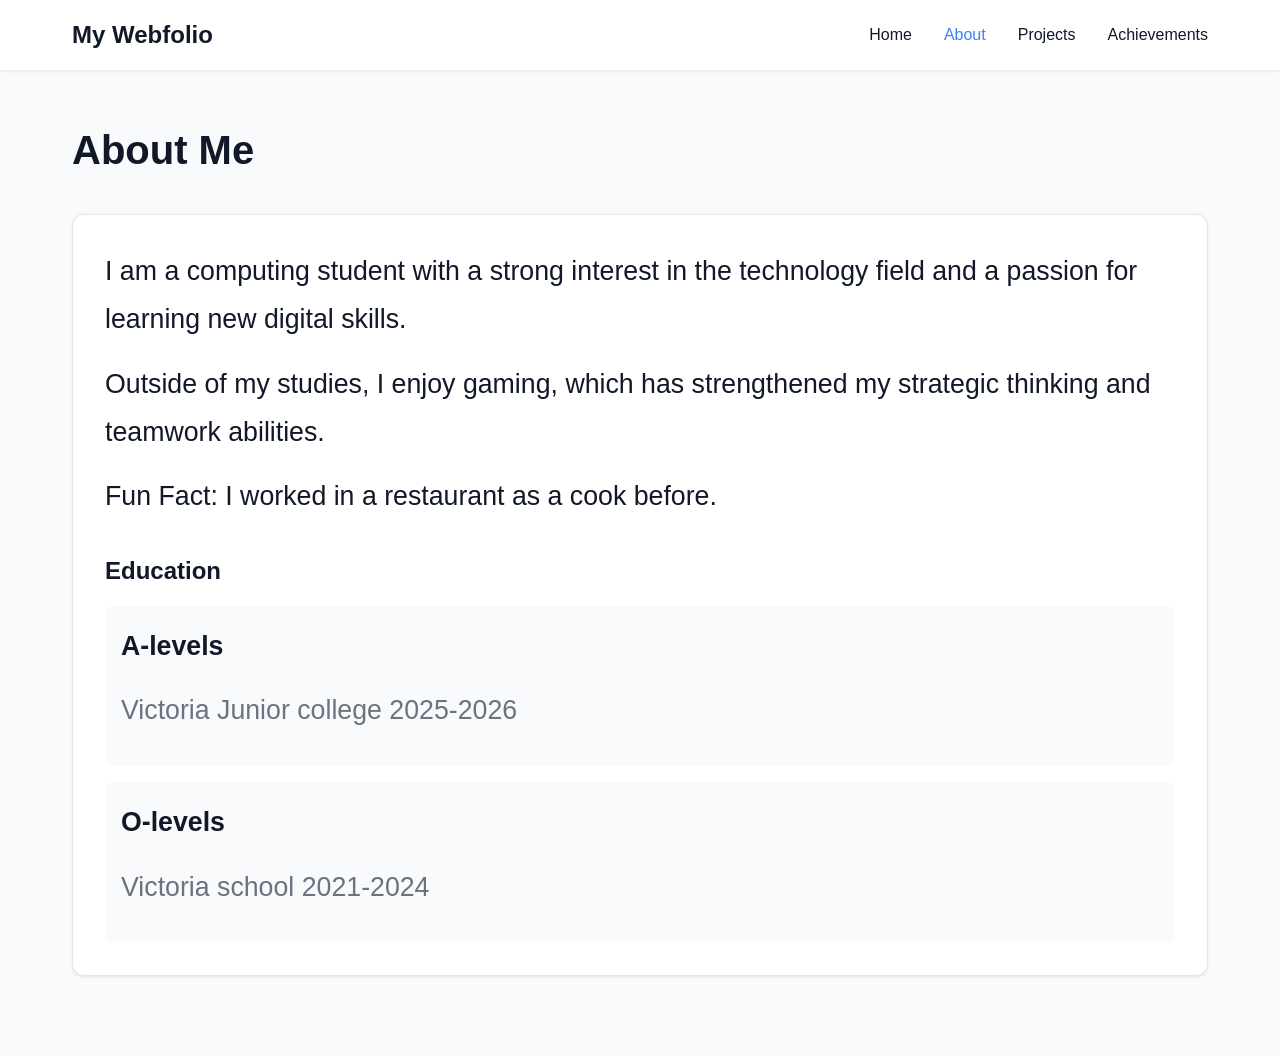
<file: about.html>
<!DOCTYPE html>
<html lang="en">
<head>
    <meta charset="UTF-8">
    <meta name="viewport" content="width=device-width, initial-scale=1.0">
    <title>About Me - My Webfolio</title>
    <link rel="stylesheet" href="styles.css">
</head>
<body>
    <nav>
        <div class="nav-container">
            <div class="logo">My Webfolio</div>
            <ul class="nav-links">
                <li><a href="index.html">Home</a></li>
                <li><a href="about.html" class="active">About</a></li>
                <li><a href="projects.html">Projects</a></li>
                <li><a href="skills.html">Achievements</a></li>

            </ul>
        </div>
    </nav>

    <div class="container">
        <h2>About Me</h2>
        <div class="card">
            <p>I am a computing student with a strong interest in the technology field and a passion for learning new digital skills.</p> 
            <p>Outside of my studies, I enjoy gaming, which has strengthened my strategic thinking and teamwork abilities.</p>
            <p>Fun Fact: I worked in a restaurant as a cook before.</p>
            <div class="education-section">
                <h3>Education</h3>
                <div class="education-card">
                    <p class="education-title">A-levels</p>
                    <p class="education-details">Victoria Junior college 2025-2026</p>
                </div>
                <div class="education-card">
                    <p class="education-title">O-levels</p>
                    <p class="education-details">Victoria school 2021-2024</p>
                </div>
            </div>
        </div>
    </div>

</body>
</html>
</file>
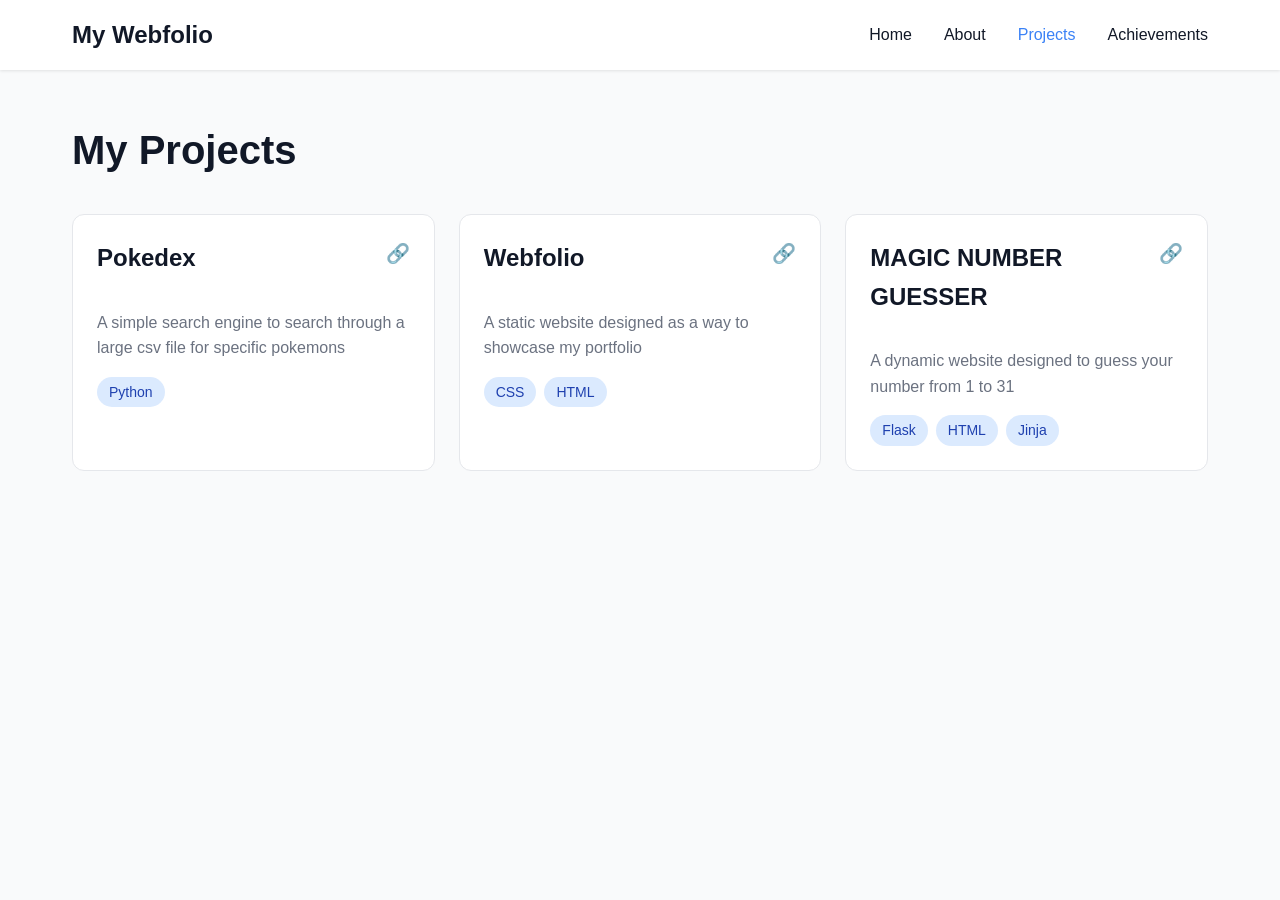
<file: projects.html>
<!DOCTYPE html>
<html lang="en">
<head>
    <meta charset="UTF-8">
    <meta name="viewport" content="width=device-width, initial-scale=1.0">
    <title>Projects - My Webfolio</title>
    <link rel="stylesheet" href="styles.css">
</head>
<body>
    <nav>
        <div class="nav-container">
            <div class="logo">My Webfolio</div>
            <ul class="nav-links">
                <li><a href="index.html">Home</a></li>
                <li><a href="about.html">About</a></li>
                <li><a href="projects.html" class="active">Projects</a></li>
                <li><a href="skills.html">Achievements</a></li>

            </ul>
        </div>
    </nav>

    <div class="container">
        <h2>My Projects</h2>
        <div class="grid">
            <div class="project-card">
                <div class="project-header">
                    <h3>Pokedex</h3>
                    <a href="#" class="external-link">🔗</a>
                </div>
                <p>A simple search engine to search through a large csv file for specific pokemons</p>
                <div class="tech-tags">
                    <span class="tag">Python</span>
                </div>
            </div>
            <div class="project-card">
                <div class="project-header">
                    <h3>Webfolio</h3>
                    <a href="#" class="external-link">🔗</a>
                </div>
                <p>A static website designed as a way to showcase my portfolio</p>
                <div class="tech-tags">
                    <span class="tag">CSS</span>
                    <span class="tag">HTML</span>
                </div>
            </div>

            <div class="project-card">
                <div class="project-header">
                    <h3>MAGIC NUMBER GUESSER</h3>
                    <a href="loljerk.pythonanywhere.com" class="external-link">🔗</a>
                </div>
                <p>A dynamic website designed to guess your number from 1 to 31</p>
                <div class="tech-tags">
                    <span class="tag">Flask</span>
                    <span class="tag">HTML</span>
                    <span class="tag">Jinja</span>
                </div>
            </div>
            </div>
        </div>
    </div>


</body>
</html>
</file>
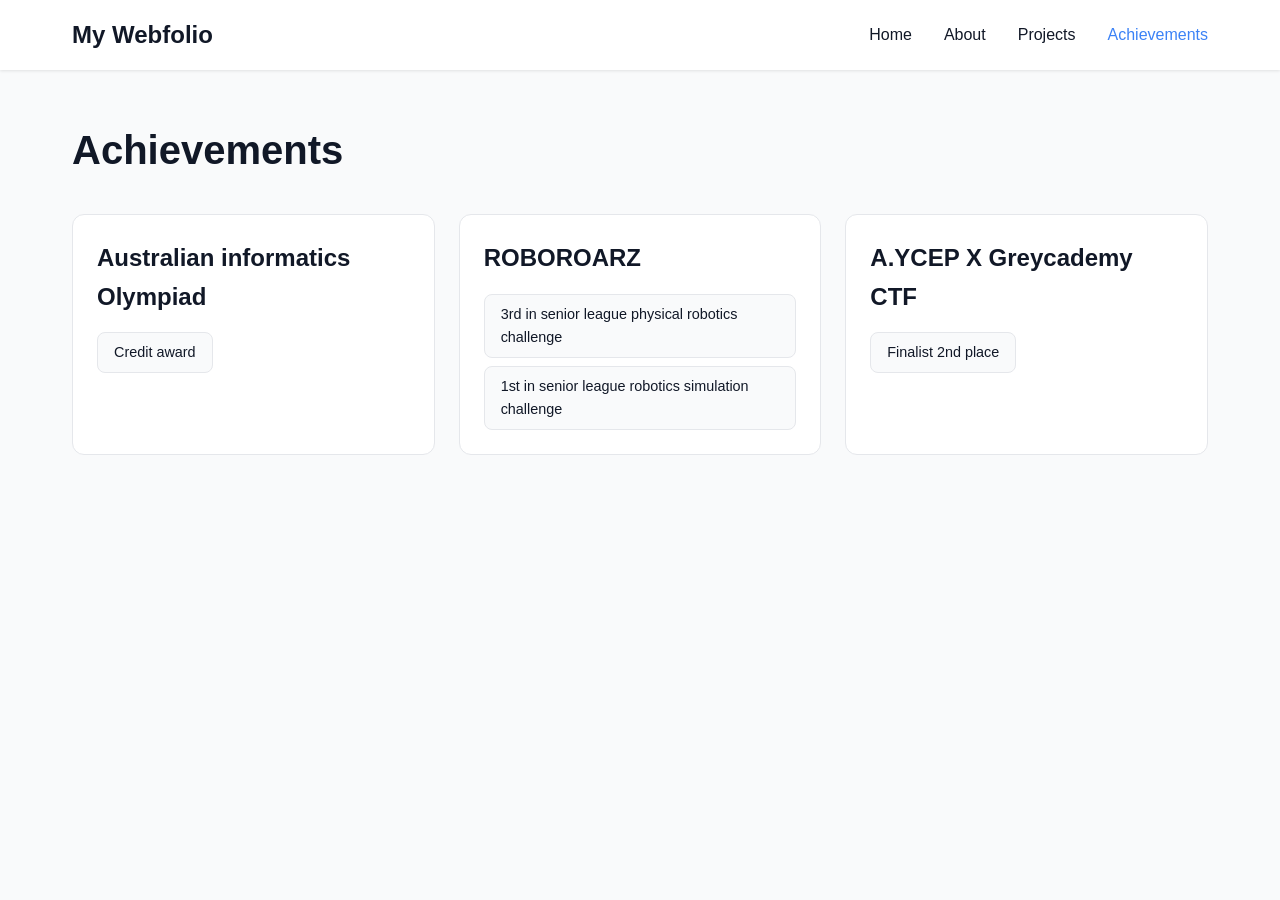
<file: skills.html>
<!DOCTYPE html>
<html lang="en">
<head>
    <meta charset="UTF-8">
    <meta name="viewport" content="width=device-width, initial-scale=1.0">
    <title>Skills - My Webfolio</title>
    <link rel="stylesheet" href="styles.css">
</head>
<body>
    <nav>
        <div class="nav-container">
            <div class="logo">My Webfolio</div>
            <ul class="nav-links">
                <li><a href="index.html">Home</a></li>
                <li><a href="about.html">About</a></li>
                <li><a href="projects.html">Projects</a></li>
                <li><a href="skills.html" class="active">Achievements</a></li>

            </ul>
        </div>
    </nav>

    <div class="container">
        <h2>Achievements</h2>
        <div class="grid">
            <div class="skill-category">
                <h3>Australian informatics Olympiad</h3>
                <div class="tech-tags">
                    <span class="skill-tag">Credit award</span>
                </div>
            </div>

            <div class="skill-category">
                <h3>ROBOROARZ</h3>
                <div class="tech-tags">
                    <span class="skill-tag">3rd in senior league physical robotics challenge </span>
                    <span class="skill-tag">1st in senior league robotics simulation challenge </span>
                </div>
            </div>

            <div class="skill-category">
                <h3>A.YCEP X Greycademy CTF</h3>
                <div class="tech-tags">
                    <span class="skill-tag">Finalist 2nd place</span>
                </div>
            </div>

        </div>
    </div>


</body>

</html>
</file>
<file: styles.css>
* {
    margin: 0;
    padding: 0;
    box-sizing: border-box;
}

:root {
    --bg-color: #f9fafb;
    --text-color: #111827;
    --card-bg: #ffffff;
    --border-color: #e5e7eb;
    --nav-bg: #ffffff;
    --accent-color: #3b82f6;
    --gray-text: #6b7280;
    --tag-bg: #dbeafe;
    --tag-text: #1e40af;
    --hover-shadow: 0 10px 15px rgba(0,0,0,0.1);
}

@media (prefers-color-scheme: dark) {
    :root {
        --bg-color: #111827;
        --text-color: #f3f4f6;
        --card-bg: #1f2937;
        --border-color: #374151;
        --nav-bg: #1f2937;
        --gray-text: #d1d5db;
        --tag-bg: #1e3a8a;
        --tag-text: #bfdbfe;
    }
}

body {
    font-family: -apple-system, BlinkMacSystemFont, 'Segoe UI', Roboto, Oxygen, Ubuntu, Cantarell, sans-serif;
    background-color: var(--bg-color);
    color: var(--text-color);
    transition: background-color 0.3s, color 0.3s;
    line-height: 1.6;
}

nav {
    background-color: var(--nav-bg);
    box-shadow: 0 1px 3px rgba(0,0,0,0.1);
    position: sticky;
    top: 0;
    z-index: 1000;
}

.nav-container {
    max-width: 1200px;
    margin: 0 auto;
    padding: 1rem 2rem;
    display: flex;
    justify-content: space-between;
    align-items: center;
}

.logo {
    font-size: 1.5rem;
    font-weight: bold;
    color: var(--text-color);
}

.nav-links {
    display: flex;
    gap: 2rem;
    align-items: center;
    list-style: none;
}

.nav-links a {
    color: var(--text-color);
    text-decoration: none;
    transition: color 0.3s;
    font-weight: 500;
}

.nav-links a:hover,
.nav-links a.active {
    color: var(--accent-color);
}

.container {
    max-width: 1200px;
    margin: 0 auto;
    padding: 3rem 2rem;
}

.intro{
    text-align: center;
    padding: 5rem 2rem;
}

.avatar {
    width: 128px;
    height: 128px;
    border-radius: 50%;
    background-color: var(--accent-color);
    margin: 0 auto 2rem;
    display: flex;
    align-items: center;
    justify-content: center;
    font-size: 3rem;
    color: white;
    font-weight: bold;
    overflow: hidden;
}

.avatar img {
    width: 100%;
    height: 100%;
    object-fit: cover;
}

h1 {
    font-size: 3rem;
    margin-bottom: 1rem;
}

h2 {
    font-size: 2.5rem;
    margin-bottom: 2rem;
}

h3 {
    font-size: 1.5rem;
    margin-bottom: 1rem;
}

.subtitle {
    font-size: 1.25rem;
    color: var(--gray-text);
    margin-bottom: 2rem;
}

.social-links {
    display: flex;
    gap: 1rem;
    justify-content: center;
}

.social-link {
    background-color: var(--card-bg);
    border: 1px solid var(--border-color);
    padding: 0.75rem;
    border-radius: 8px;
    text-decoration: none;
    color: var(--text-color);
    transition: box-shadow 0.3s;
    font-size: 1.5rem;
}

.social-link:hover {
    box-shadow: 0 4px 6px rgba(0,0,0,0.1);
}

.card {
    background-color: var(--card-bg);
    border: 1px solid var(--border-color);
    border-radius: 12px;
    padding: 2rem;
    margin-bottom: 2rem;
    box-shadow: 0 1px 3px rgba(0,0,0,0.1);
}

.card p {
    margin-bottom: 1rem;
    font-size: 1.67rem;
    line-height: 1.8;
}

.education-section {
    margin-top: 2rem;
}

.education-card {
    background-color: var(--bg-color);
    padding: 1rem;
    border-radius: 8px;
    margin-top: 1rem;
}

.education-title {
    font-weight: 600;
    margin-bottom: 0.25rem;
}

.education-details {
    color: var(--gray-text);
}

.grid {
    display: grid;
    grid-template-columns: repeat(auto-fit, minmax(300px, 1fr));
    gap: 1.5rem;
}

.project-card,
.skill-category {
    background-color: var(--card-bg);
    border: 1px solid var(--border-color);
    border-radius: 12px;
    padding: 1.5rem;
    transition: box-shadow 0.3s;
}

.project-card:hover {
    box-shadow: var(--hover-shadow);
}

.project-image {
    width: 100%;
    height: 200px;
    object-fit: cover;
    border-radius: 8px;
    margin-bottom: 1rem;
}

.about-image {
    width: 100%;
    max-width: 400px;
    border-radius: 12px;
    margin: 1rem auto;
    display: block;
}

.gallery {
    display: grid;
    grid-template-columns: repeat(auto-fit, minmax(250px, 1fr));
    gap: 1rem;
    margin-top: 1.5rem;
}

.gallery img {
    width: 100%;
    height: 250px;
    object-fit: cover;
    border-radius: 8px;
    transition: transform 0.3s, box-shadow 0.3s;
    cursor: pointer;
}

.gallery img:hover {
    transform: scale(1.05);
    box-shadow: var(--hover-shadow);
}

img {
    max-width: 100%;
    height: auto;
    display: block;
}

.project-header {
    display: flex;
    justify-content: space-between;
    align-items: start;
    margin-bottom: 1rem;
}

.external-link {
    text-decoration: none;
    font-size: 1.2rem;
}

.project-card p {
    color: var(--gray-text);
    margin-bottom: 1rem;
}

.tech-tags {
    display: flex;
    flex-wrap: wrap;
    gap: 0.5rem;
    margin-top: 1rem;
}

.tag {
    background-color: var(--tag-bg);
    color: var(--tag-text);
    padding: 0.25rem 0.75rem;
    border-radius: 999px;
    font-size: 0.875rem;
    font-weight: 500;
}

.skill-tag {
    background-color: var(--bg-color);
    border: 1px solid var(--border-color);
    padding: 0.5rem 1rem;
    border-radius: 8px;
    font-size: 0.9rem;
}
</file>
